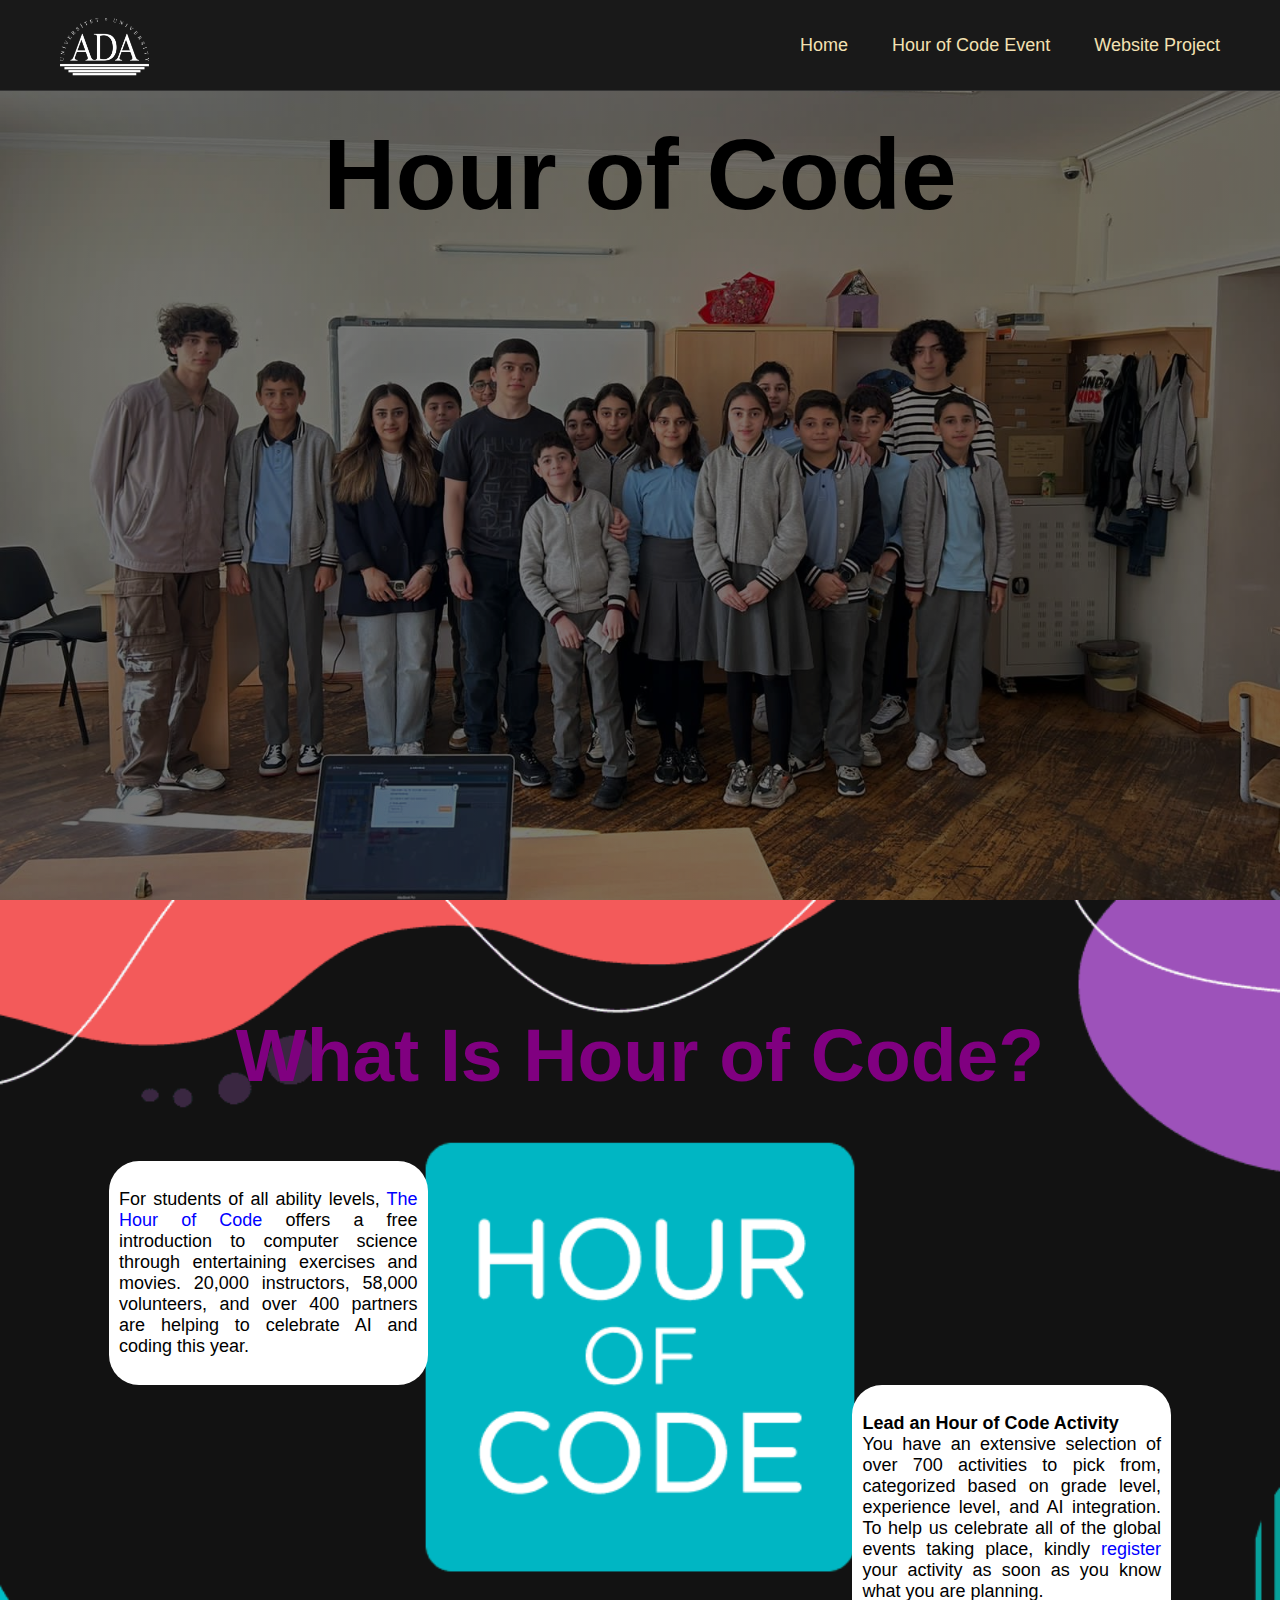
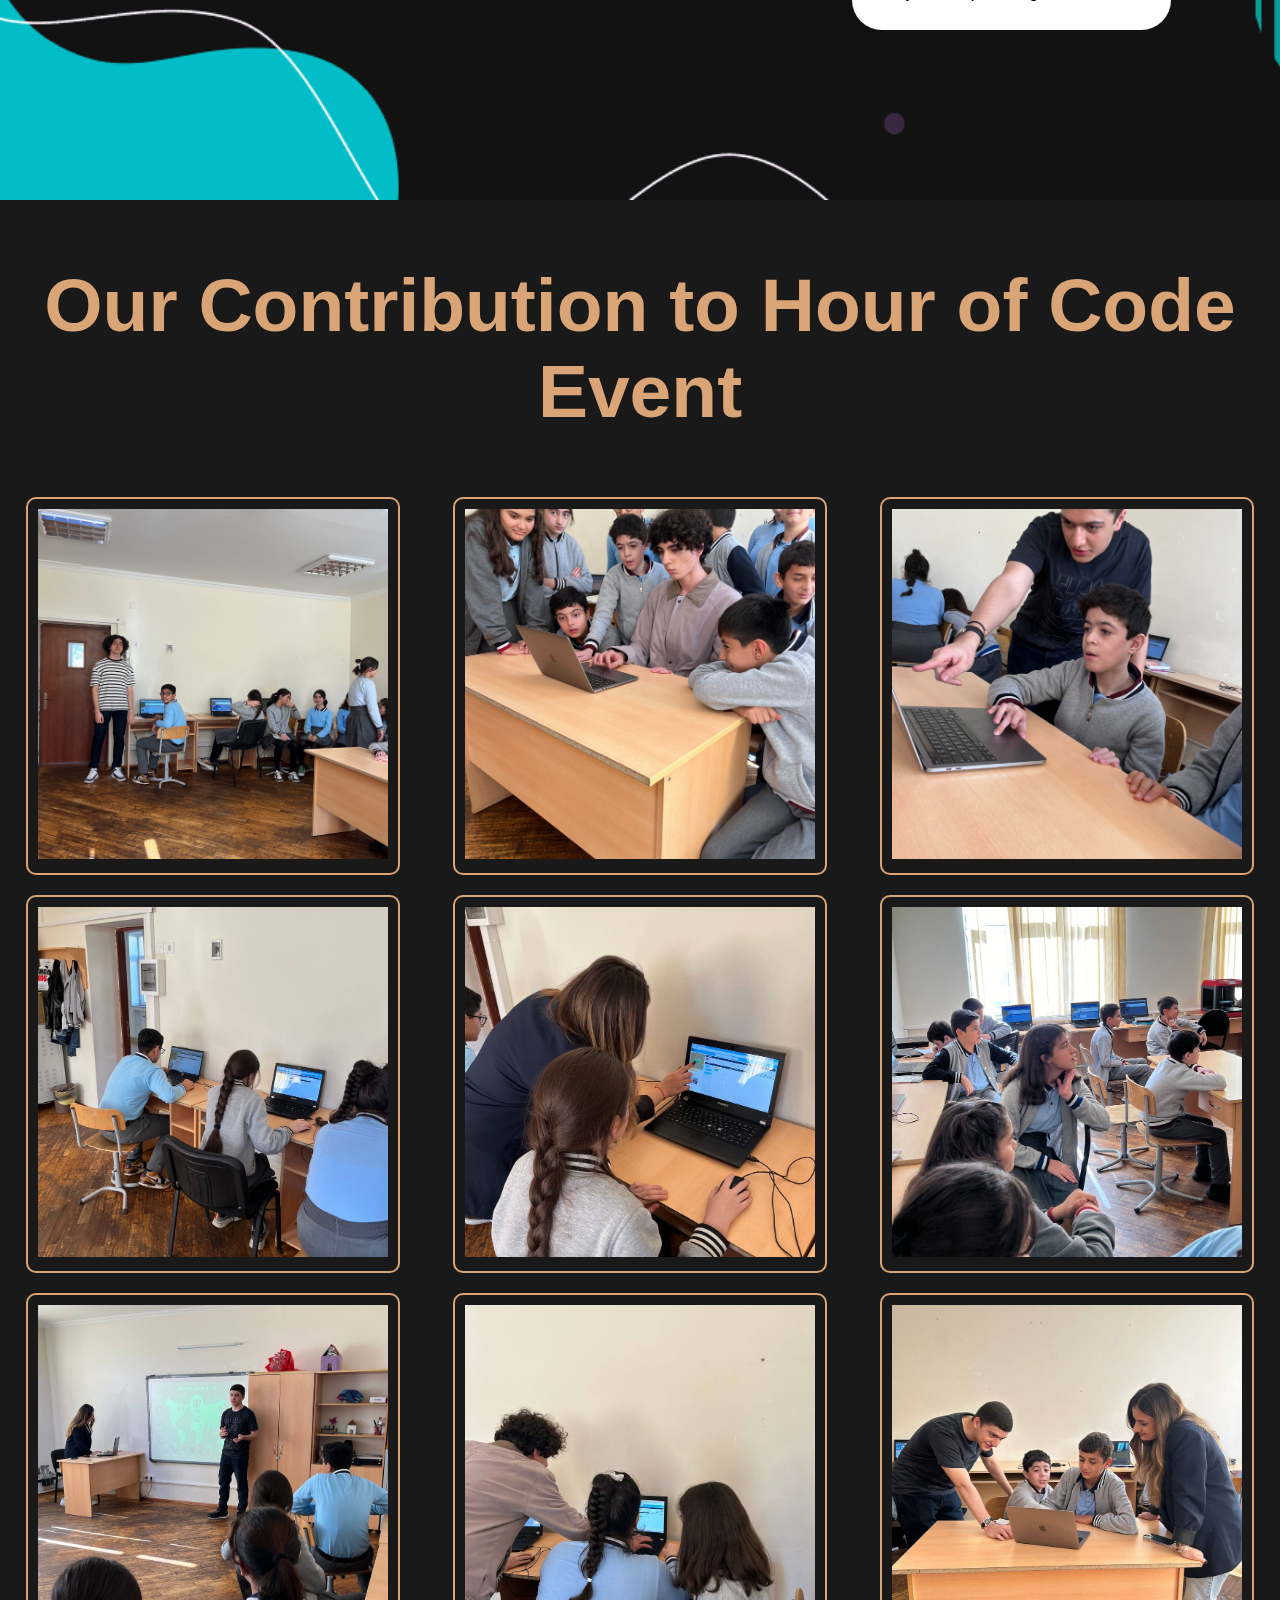
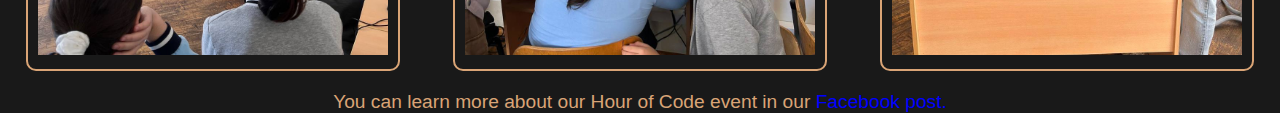
<file: hourOfCode.html>
<!DOCTYPE html>
<html>
    <head>
        <title>Hour of Code</title>
        <link rel="stylesheet" href="./hourOfCode.css">
    </head>
    <body>
        <header>
            <div class="header__cnt">
                <a href="https://www.ada.edu.az" class="header__logo__link" target="_blank"><img src="media/ada_logo_white.png" alt="Logo" class="header__logo"></a>
                <div class="header__txt">
                    <a href="./index.html" class="header__link">Home</a>
                    <a href="./hourOfCode.html" class="header__link links__mobile">Hour of Code Event</a>
                    <a href="./websitepage.html" class="header__link links__mobile">Website Project</a>
                </div>
            </div>
        </header>
        <div class="content">
            <div class="content-1">
                <div class="content__heading" id="heading-1"><h1>Hour of Code</h1></div>
            </div>
            <div class="content-2">
                <div class="content__heading" id="heading-2"><h2>What Is Hour of Code?</h2></div>
                <div class="content__paragraph" id="paragraph-1"><p>For students of all ability levels, <a href="https://hourofcode.com/az/en" target="_blank">The Hour of Code</a> offers a free introduction to computer science through entertaining exercises and movies. 20,000 instructors, 58,000 volunteers, and over 400 partners are helping to celebrate AI and coding this year.</p></div>
                <div class="content__paragraph" id="paragraph-2"><p><strong>Lead an Hour of Code Activity</strong> <br> You have an extensive selection of over 700 activities to pick from, categorized based on grade level, experience level, and AI integration. To help us celebrate all of the global events taking place, kindly <a href="https://hourofcode.com/az/en/events" target="_blank">register</a> your activity as soon as you know what you are planning.</p></div>
            </div>
            <div class="content-3">
                <div class="content__heading" id="heading-3"><h2>Our Contribution to Hour of Code Event</h2></div>
                <div class="content__image">
                    <div class="image__row">
                        <div class="image__col">
                            <div class="image"><img src="media/IMG_1740.jpg" alt="A bunch of children learning" width="350px" height="350px"></div>
                        </div>
                        <div class="image__col">
                            <div class="image"><img src="media/IMG_1751.jpg" alt="A student teaching several children" width="350px" height="350px"></div>
                        </div>
                        <div class="image__col">
                            <div class="image"><img src="media/IMG_1769.jpg" alt="A student helping a child" width="350px" height="350px"></div>
                        </div>
                    </div>
                </div>
                <div class="content__image">
                    <div class="image__row">
                        <div class="image__col">
                            <div class="image"><img src="media/IMG_2078.JPG" alt="Several children learning via computers" width="350px" height="350px"></div>
                        </div>
                        <div class="image__col">
                            <div class="image"><img src="media/IMG_2089.JPG" alt="A student explaining to a child" width="350px" height="350px"></div>
                        </div>
                        <div class="image__col">
                            <div class="image"><img src="media/IMG_2108.JPG" alt="Children listening to someone" width="350px" height="350px"></div>
                        </div>
                    </div>
                </div>
                <div class="content__image">
                    <div class="image__row">
                        <div class="image__col">
                            <div class="image"><img src="media/IMG_2113.JPG" alt="A student teaching several children" width="350px" height="350px"></div>
                        </div>
                        <div class="image__col">
                            <div class="image"><img src="media/IMG_2151.JPG" alt="A student helping children" width="350px" height="350px"></div>
                        </div>
                        <div class="image__col">
                            <div class="image"><img src="media/IMG_2155.JPG" alt="Students explaining to children" width="350px" height="350px"></div>
                        </div>
                    </div>
                </div>
                <div class="post__link">You can learn more about our Hour of Code event in our <a href="https://www.facebook.com/permalink.php?story_fbid=pfbid0aLiY9KkgQMeM6RjsvK5BYvcnCiA3nYFFp6wvg37mUppmewYTSRxbKsPb526FoBWQl&id=61553614282173" target="_blank">Facebook post.</a></div>
            </div>
        </div>
        <script>
            var elementToAnimate = document.getElementById('heading-2');
            var triggerPosition = 100;
    
            function checkScroll() {
                var scrollPosition = window.scrollY;
    
                if (scrollPosition >= triggerPosition && !elementToAnimate.classList.contains('transform-animation')) {
                    elementToAnimate.classList.add('transform-animation');
                }
            }
    
            window.addEventListener('scroll', checkScroll);
            checkScroll();
        </script>
    </body>
</html>
</file>
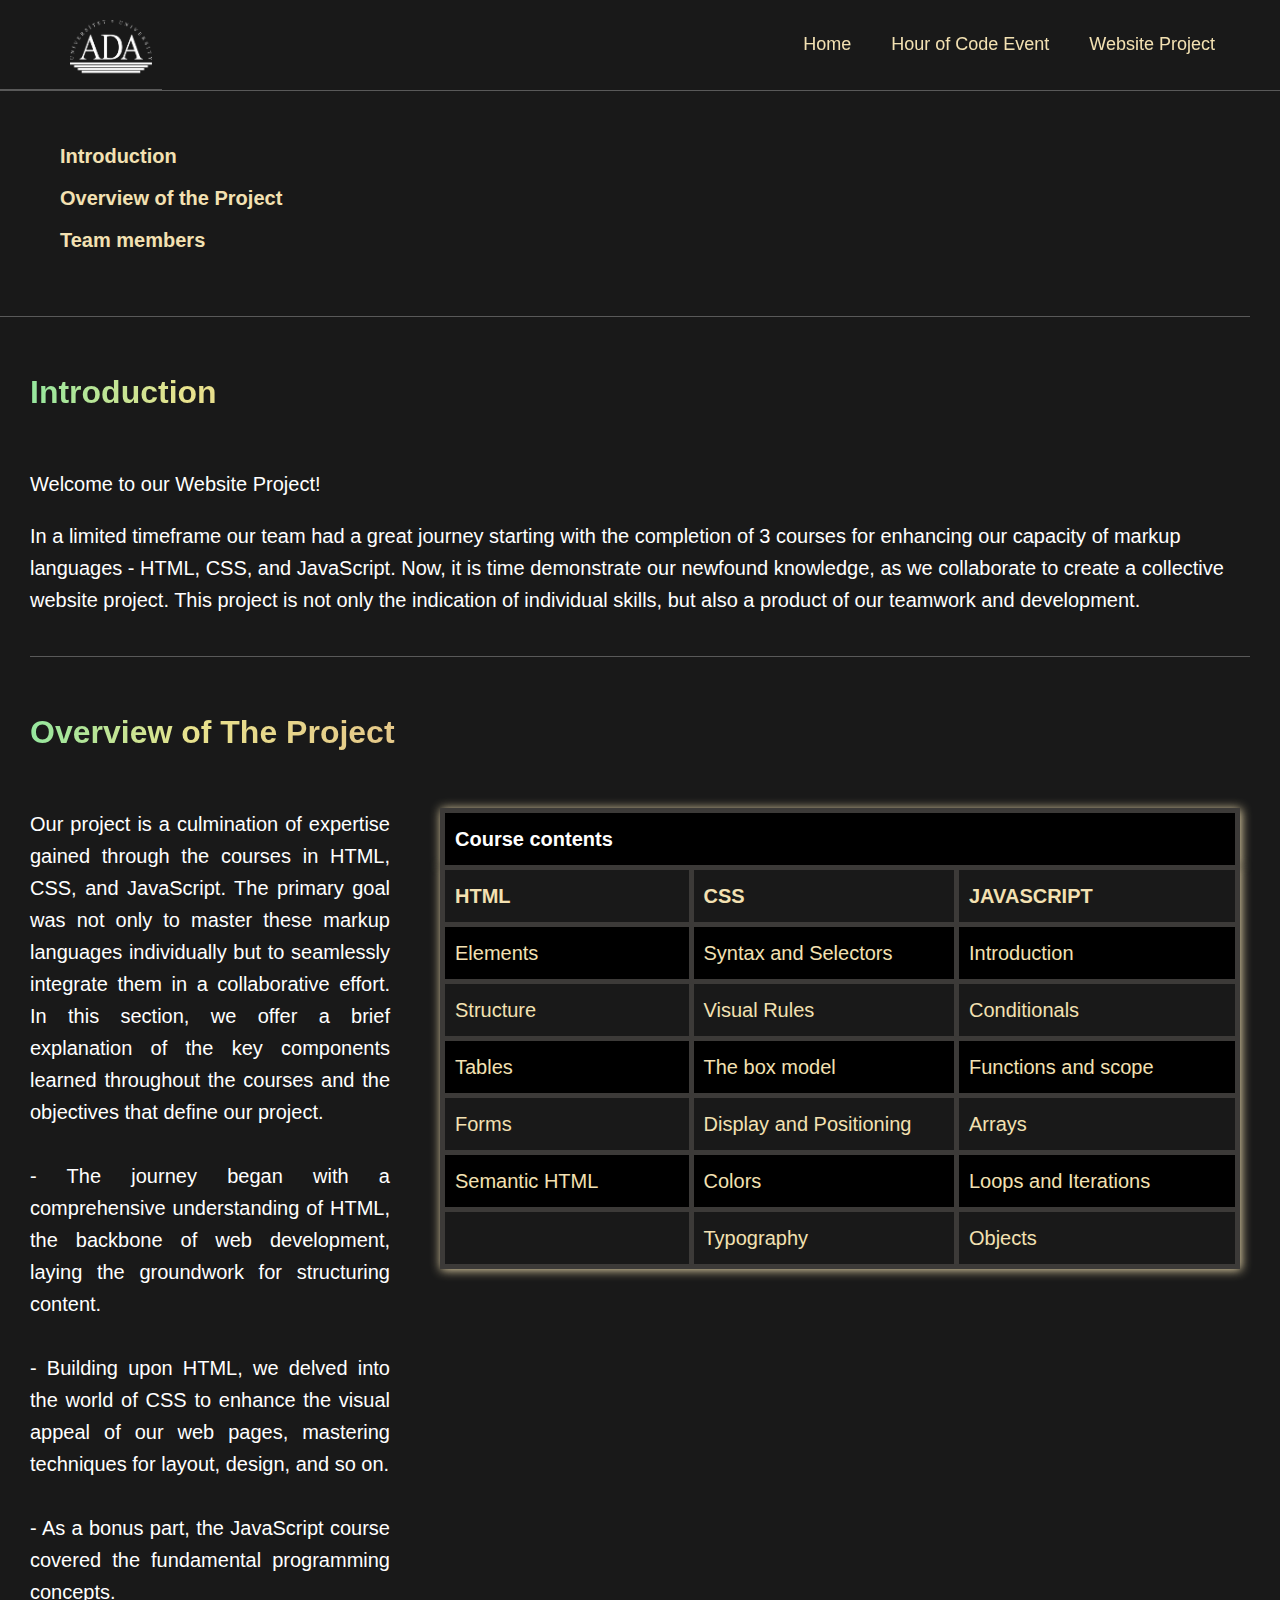
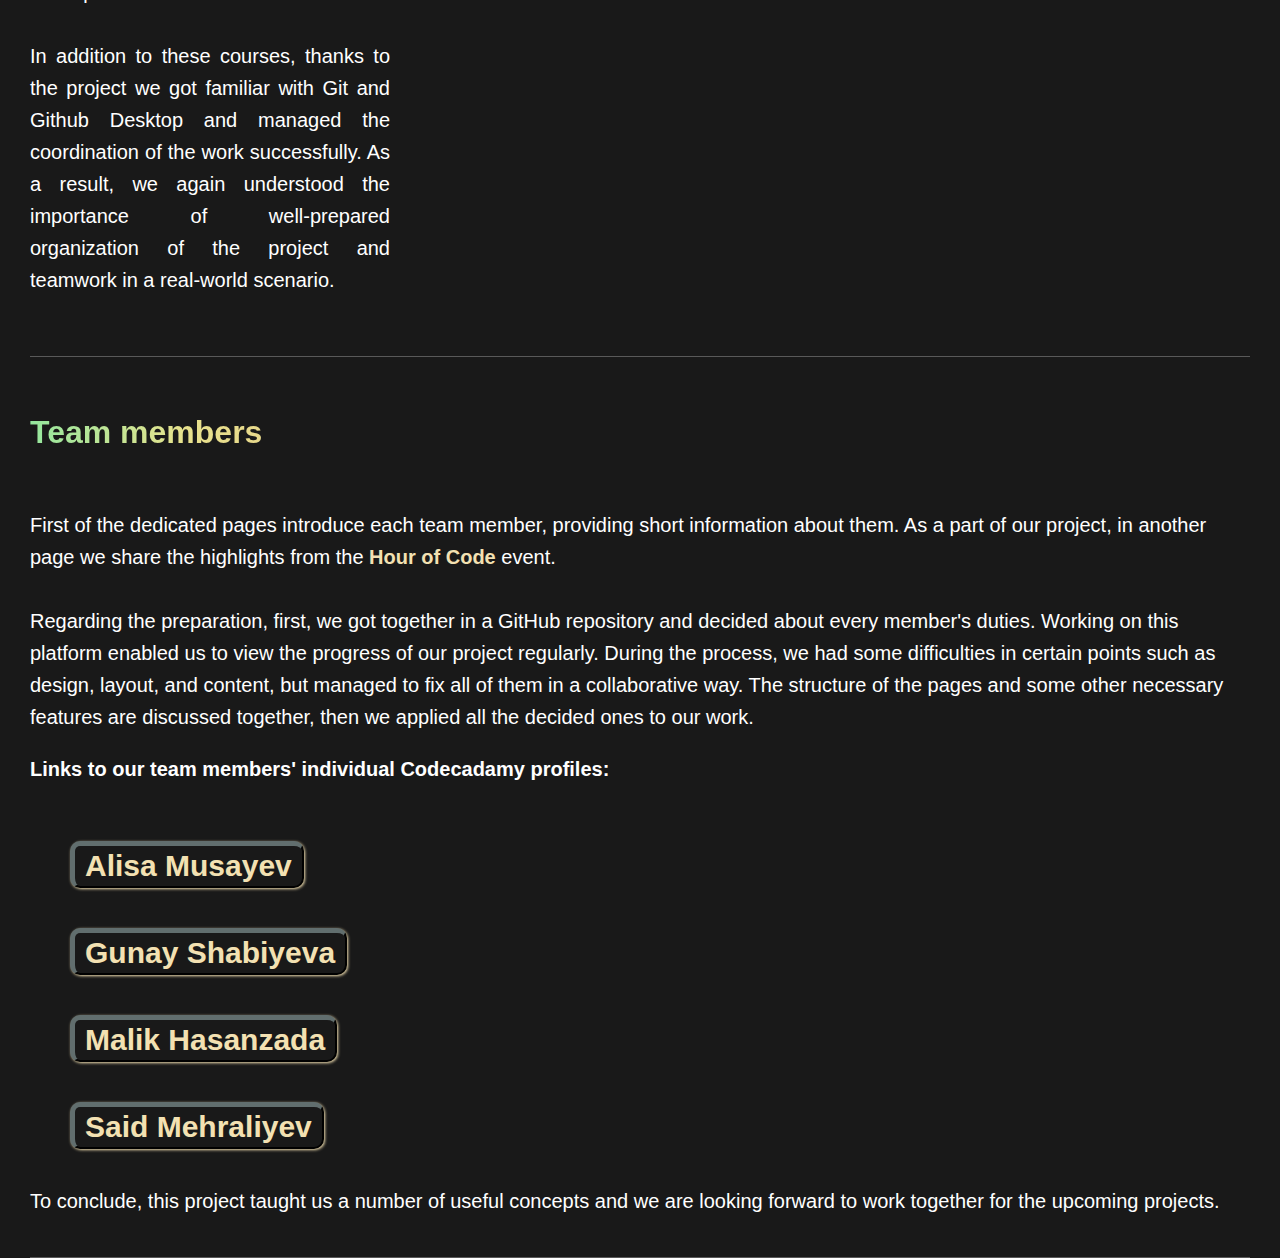
<file: websitepage.html>
<!DOCTYPE html>
<html >
<head>
    <meta charset="UTF-8">
    <meta name="viewport" content="width=device-width, initial-scale=1.0">
    <title>Hw 3: Website project</title>

    <link rel="stylesheet" href="websitepage.css">
</head>
<body>
    <header>
        <div class="header_logo">
            <a href="https://www.ada.edu.az" class="header__logo__link" target="_blank"><img src="media/ada_logo_white.png" alt="Logo" class="header__logo"></a>
        </div>

        <div class="header__txt">
                <a href="index.html" class="header__link">Home</a>
                <a href="./hourOfCode.html" class="header__link">Hour of Code Event</a>
                <a href="#" class="header__link links__mobile">Website Project</a>         
        </div>
    </header>
    
    
    
    <div>
        <nav class="navbar">
            <ul>
                <li><a href="#">Introduction</a></li>
                <li><a href="#introduction">Overview of the Project</a></li>
                <li><a href="#teamid">Team members</a></li>
            </ul>
        </nav>  
    </div>
    

    <div class="Intro" id="introduction">
        <h1>Introduction</h1>
        <p>Welcome to our Website Project!</p>
        <p>In a limited timeframe our team had a great journey starting with the completion of
            3 courses for enhancing our capacity of markup languages - HTML, CSS, and JavaScript.
            Now, it is time demonstrate our newfound knowledge, as we collaborate to create a collective 
            website project. This project is not only the indication of individual skills, but also a 
            product of our teamwork and development.
        </p>
    </div>
    <h1 id="overvtitle">Overview of The Project</h1>
    <div class="overv" id="overview">
        <div id="overv_txt">
            <p>Our project is a culmination of expertise gained through the courses in HTML, 
                CSS, and JavaScript. The primary goal was not only to master these markup languages 
                individually but to seamlessly integrate them in a collaborative effort. In this section, 
                we offer a brief explanation of the key components learned throughout the courses and the 
                objectives that define our project.<br><br>
                - The journey began with a comprehensive understanding of HTML, the backbone of web development, 
                laying the groundwork for structuring content.<br><br>
                - Building upon HTML, we delved into the world of CSS to enhance the
                visual appeal of our web pages, mastering techniques for layout, design, and so on.
                <br><br>
                - As a bonus part, the JavaScript course covered the fundamental programming concepts.<br><br>
                In addition to these courses, thanks to the project we got familiar with Git and Github Desktop 
                and managed the coordination of the work successfully. As a result, we again understood the 
                importance of well-prepared organization of the project and teamwork in a real-world scenario. 
            </p>

        </div>
        
         
        <section>
            <table class = "firsttable">
                <caption>
                    Course contents
                </caption>
                <thead>
                    <tr>
                        <th><a href="https://www.codecademy.com/learn/learn-html" target="_blank">HTML</a></th>
                        <th><a href="https://www.codecademy.com/learn/learn-html" target="_blank">CSS</a> </th>
                        <th><a href="https://www.codecademy.com/learn/introduction-to-javascript" target="_blank">JavaScript</a></th>
                    </tr>
                </thead>
                <tbody>
                    <tr><td>Elements</td><td>Syntax and Selectors</td><td>Introduction</td></tr>
                    <tr><td>Structure</td><td>Visual Rules</td><td>Conditionals</td></tr>
                    <tr><td>Tables</td><td>The box model</td><td>Functions and scope</td></tr>
                    <tr><td>Forms</td><td>Display and Positioning</td><td>Arrays</td></tr>
                    <tr><td >Semantic HTML</td><td>Colors</td><td>Loops and Iterations</td></tr>
                    <tr><td ></td><td>Typography</td><td>Objects</td></tr>
    
                </tbody>    
             </table>
        </section>    
    </div>


    <div class="team" id="teamid">
        <h1>Team members</h1>
        <p>First of the dedicated pages introduce each team member, providing short information about them.
            As a part of our project, in another page we share the highlights from the 
         <a href="https://hourofcode.com/az/en" target="_blank">Hour of Code</a> event.<br><br> 
         Regarding the preparation, first, we got together in a GitHub repository and decided about every 
         member's duties. Working on this platform enabled us to view the progress of our project regularly. 
         During the process, we had some difficulties in certain points such as design, layout, and content, but 
         managed to fix all of them in a collaborative way. The structure of the pages and some other necessary 
         features are discussed together, then we applied all the decided ones to our work.<br> 
        </p>
        <p id = "linkdesc">Links to our team members' individual Codecadamy profiles:</p>
        <ul id = "codecademylinks">
            <li><button><a href = "https://www.codecademy.com/profiles/amusayev20487" target="_blank">Alisa Musayev</a></button></li>
            <li><button><a href = "https://www.codecademy.com/profiles/gunayshabiyeva" target="_blank">Gunay Shabiyeva</a></button></li>
            <li><button><a href = "https://www.codecademy.com/profiles/MalikHasanzada" target="_blank">Malik Hasanzada</a></button></li>
            <li><button><a href = "https://www.codecademy.com/profiles/said_m404" target="_blank">Said Mehraliyev</a></button></li>
        </ul>
        <p>
            To conclude, this project taught us a number of useful concepts and we are looking forward to work 
            together for the upcoming projects.
        </p>
    </div>

    <script>
        document.querySelectorAll('.navbar a').forEach(anchor => {
          anchor.addEventListener('click', function (e) {
            e.preventDefault();
      
            document.querySelector(this.getAttribute('href')).scrollIntoView({
              behavior: 'smooth'
            });
          });
        });
    </script>
</body>
</html>
</file>
<file: hourOfCode.css>
* {
    box-sizing: border-box;
}

body {
    margin: 0;
    padding: 0;
    font-family: Arial, Helvetica, sans-serif;
    background-color: #191919;
}

a {
    text-decoration: none;
    color: blue;
}

a:hover {
    color: purple;
}

header {
    position: fixed;
    width: 100%;
    background: rgb(25, 25, 25);
    z-index: 9;
    border-bottom: #353535 1px solid;
}

.header__cnt {
    display: flex;
    justify-content: space-between;
    padding-right: 60px;
    padding-left: 60px;
    margin-top: auto;
    margin-bottom: auto;
    margin-right: auto;
    margin-left: auto;
    height: 90px;
    align-content: center;
}

.header__logo {
    height: 80px;
    padding-top: 15px;
    margin-top: auto;
    margin-bottom: auto;
    align-self: center;
}

.header__link {
    color: #F3E1B2;
    font-size: 18px;
}
.header__link:hover {
    color: #f1f0ed;
    transition-duration: 0.3s;
}

.header__txt {
    display: flex;
    width: 420px;
    justify-content: space-between;
    margin-top: auto;
    margin-bottom: auto;
}

.header__logo__link {
    margin-top: auto;
    margin-bottom: auto;
}

@keyframes intro {
    0% {
        font-size: 0px;
        color: aqua;
    }
    50% {
        color: darkgoldenrod;
    }
    100% {
        font-size: 50px;
        color: firebrick;
    }
}

@keyframes colorchange {
    0% {
        color: #001F3F;
    }
    20% {
        color: #87CEEB;
    }
    40% {
        color: #90EE90;
    }
    60% {
        color: #FFD700;
    }
    80% {
        color: #FF6347;
    }
    100% {
        color: #800080;
    }
}

@keyframes transformx {
    0% {
        transform: translateX(100%);
    }
    100% {
        transform: translateX(0);
    }
}

.transform-animation {
    animation-name: transformx;
    animation-duration: 3s;
    animation-fill-mode: forwards;
}

.content-1 {
    background: linear-gradient(to left, rgba(0, 0, 0, 0.5), rgba(0, 0, 0, 0.1)),
                linear-gradient(to right, rgba(0, 0, 0, 0.5), rgba(0, 0, 0, 0.1)),
                url("media/collective.JPG");
    background-size: cover;
    background-position: center;
    background-blend-mode: multiply;
    padding: 50px;
    height: 100vh;
}

.content-2 {
    background-image: url("media/hoc2023_social.png");
    background-size: cover;
    background-position: center;
    background-blend-mode: multiply;
    padding: 50px;
    height: 100vh;
}

.content__heading {
    font-size: 50px;
    text-align: center;
}

#heading-1 {
    animation-name: intro, colorchange;
    animation-duration: 2s, 5s;
    animation-iteration-count: infinite, infinite;
    animation-direction: alternate;
}

#heading-2 {
    color: purple;
}

.content__paragraph {
    background-color: white;
    text-align: justify;
    font-size: large;
}

#paragraph-1 {
    margin-left: 5%;
    margin-right: 68%;
    padding: 10px;
    border-radius: 30px;
}

#paragraph-2 {
    margin-right: 5%;
    margin-left: 68%;
    padding: 10px;
    border-radius: 30px;
}

.content-3 {
    color: #D9A476;
    height: 100vh;
}

.image__row {
    display: flex;
    justify-content: space-around;
    margin: 20px 0;
}

.image__col {
    margin: 0 10px;
}

.image {
    padding: 10px;
    border: 2px solid #D9A476;
    border-radius: 10px;
}

.post__link {
    text-align: center;
    font-size: larger;
    margin-bottom: 20px;
}

img {
    object-fit: cover;
}
</file>
<file: websitepage.css>
body, h1, p {
    margin: 0;
    padding: 0;
    
}


body {
    scroll-behavior: smooth;
    font-family: Arial, sans-serif;
    line-height: 1.6;
    background-color: #191919;
    
}

div{
    border-bottom: 1px solid #595959;
    margin-right: 30px;
    padding-bottom: 20px;

}

header {
    border-bottom: 1px solid #595959;
    background: rgba(25, 25, 25, 0.50);
    font-size: large;
    position: fixed;
    backdrop-filter: blur(12px);
    display: flex;    
    height: 90px;
    z-index: 9;
    width: 100%;
    /* position: fixed; */
}

.header__logo {
    border-bottom: none;
    padding: 10px;
    padding-bottom: 5px;
    /* width: 100px; */
    height: 60px;
    margin-left: 60px;
    margin-top: 10px;
    margin-bottom: auto;
    align-self: center;
    
}


.header__txt{
    border-bottom: transparent;
    justify-content: flex-end; 
    width: 200px;
    width: 100%;
    margin: 0;
    display: flex;
    
}

.header__txt a {
    padding: 0 20px;    
    padding-top: 30px;
    padding-bottom: 55px;
    color: #F3E1B2;
    font-weight: lighter;
}

.header__txt a:hover {
    color: white;
    transition-duration: 0.3s;

}

.links__mobile{
    margin-right: 45px;
}

h1{
    background-image: linear-gradient(91deg, #94e79e -0.13%, #e8e28d 12.76%, #df887f 69.65%, #AAC8FF 103.15%);
    -webkit-background-clip: text;
    -webkit-text-fill-color: transparent;
    margin: 50px 0px;
}

/* Style the heading */



/* Style paragraphs */
p {
    
    color: white;
    margin-right: 20px;
    font-size: 20px;
    margin-bottom: 20px;
    font-weight: lighter;
    
}

/* Style links */
a {
    font-weight: 700;
    color: #F3E1B2;
    text-decoration: none;
    
}

caption{
    padding: 10px 10px;
    
    border-top: 5px solid rgb(60, 58, 56);
    border-left: 5px solid rgb(60, 58, 56);
    border-right: 5px solid rgb(60, 58, 56);
    background: hsl(0 0% 0%);
    color:#ffffff;
    
    font-weight: 700;
    text-align: left;   
    box-shadow: 1px 1px 10px#F3E1B2;

    
}

th{
    text-align: left;
}

table, th,td{
    font-size: 20px;
    padding: 10px;
    width: 800px;
    
    border: 5px solid rgb(60, 58, 56);
    border-collapse: collapse;
    margin-right: 10px;
}

tr:nth-last-of-type(2n){
    background-color: hsl(0 0% 0%);;
}

tr a:hover {
    text-decoration:underline;
    
}

button{
    
    padding: 3px 10px;
    font-size: 30px;
    margin: 20px 0;
    background-color: #191919;
    cursor: pointer;    
    border-radius: 10px;
    border-top: 5px solid rgba(107, 121, 121, 0.894);
    border-left: 5px solid rgba(107, 121, 121, 0.894);
    box-shadow: 1px 1px 3px #F3E1B2;

}

button:active {
    background-color: rgba(70, 80, 80, 0.894);
    transition: background-color 0.1s ease;
    text-align: center;
    font-size: 28px;

}

button:hover{
    background-color: rgba(17, 38, 180, 0.894);
    transition: background-color 0.4s ease;
}

nav{
    font-size: 20px;
    margin-left: 20px;
    padding-top: 120px;
    padding-bottom: 20px;
    color: #F3E1B2;;
}

.firsttable {
    
    font-size: 20px;
    box-shadow: 1px 1px 10px #F3E1B2;
 
}

th{
    text-transform: uppercase;
}

.firsttable th,tbody{
    background-color: #191919;
    color: #F3E1B2;
}


.Intro{
    margin-left: 30px;
    padding-bottom: 20px;
    
}

.overv{
    margin-left: 30px;
    padding-bottom: 20px;
    display: flex;
    
}

#overvtitle{
    margin-left: 30px;
}
#overv_txt{
    border-bottom: transparent;
    text-align:justify;
}


.overv p{
    color: white;
    float: right;
    
}

.timeline{
    margin-left: 30px;
    padding-bottom: 20px;
}

.team{
    margin-left: 30px;
    padding-bottom: 20px;
}

#linkdesc{
    font-weight: bolder;
}

#codecademylinks {
    display: inline-block;
    list-style: none;

}

.design{
    margin-left: 30px;
    
}

#tablecontents{
    margin-left: 10px;
    font-size: 30px;
    font-weight: bolder;
}


.navbar a:hover{
    text-decoration:underline;
}

.navbar li{
    list-style: none;
    margin-bottom: 10px;
}
</file>
